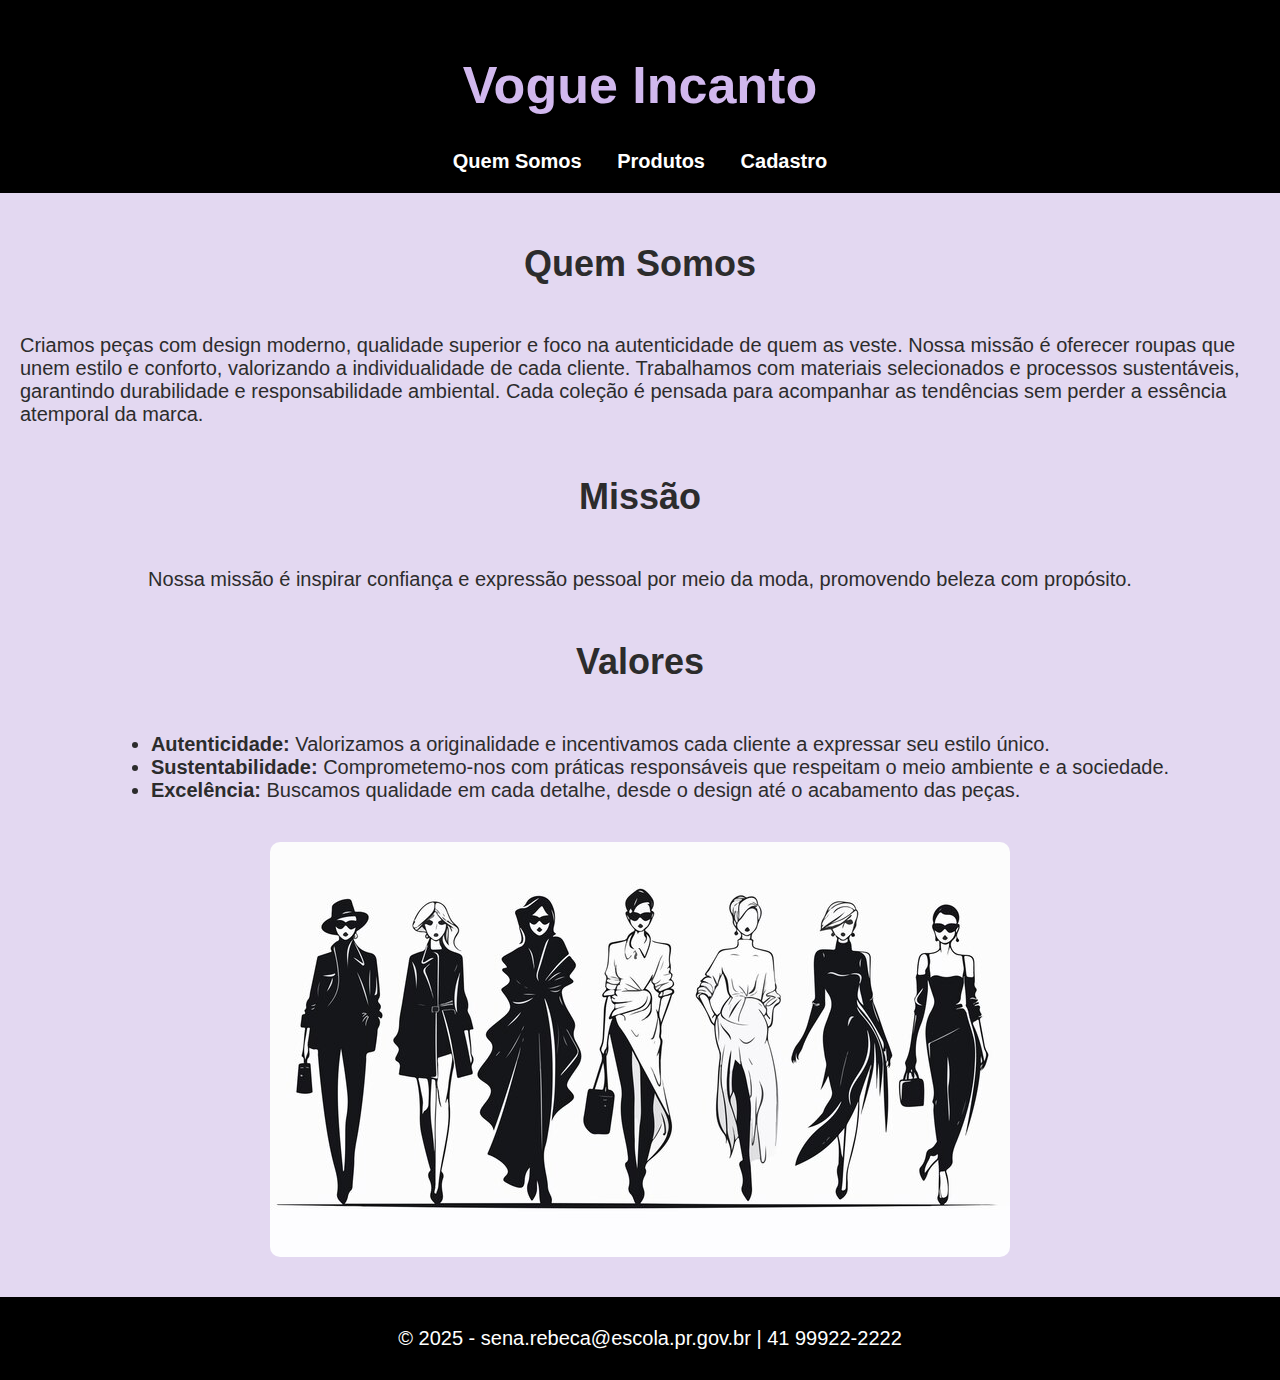
<file: index.html>
<!DOCTYPE html>
<html lang="pt-BR">
<head>
  <meta charset="UTF-8">
  <title>Vogue Incanto</title>
  <link rel="stylesheet" href="style.css">
</head>
<body>
  <header>
    <h1>Vogue Incanto</h1>
    <nav>
      <a href="index.html">Quem Somos</a>
      <a href="produto.html">Produtos</a>
      <a href="cadastro.html">Cadastro</a>
    </nav>
  </header>

  <main>
    <h2> Quem Somos </h2>
    <p>
      Criamos peças com design moderno, qualidade superior e foco na autenticidade de quem as veste.
      Nossa missão é oferecer roupas que unem estilo e conforto, valorizando a individualidade de cada cliente.
      Trabalhamos com materiais selecionados e processos sustentáveis, garantindo durabilidade e responsabilidade ambiental.
      Cada coleção é pensada para acompanhar as tendências sem perder a essência atemporal da marca.
    </p>

    <h2> Missão </h2>
    <p>Nossa missão é inspirar confiança e expressão pessoal por meio da moda, promovendo beleza com propósito.</p>
    <h2> Valores  </h2>
    <ul>
      <li><strong>Autenticidade:</strong> Valorizamos a originalidade e incentivamos cada cliente a expressar seu estilo único.</li>
      <li><strong>Sustentabilidade:</strong> Comprometemo-nos com práticas responsáveis que respeitam o meio ambiente e a sociedade.</li>
      <li><strong>Excelência:</strong> Buscamos qualidade em cada detalhe, desde o design até o acabamento das peças.</li>
    </ul>

    <img src="coleçao2.jpg" alt="Banner Black & White" class="banner">
  </main>

  <footer>
    <p>&copy; 2025 - sena.rebeca@escola.pr.gov.br | 41 99922-2222</p>
  </footer>
</body>
</html>
</file>
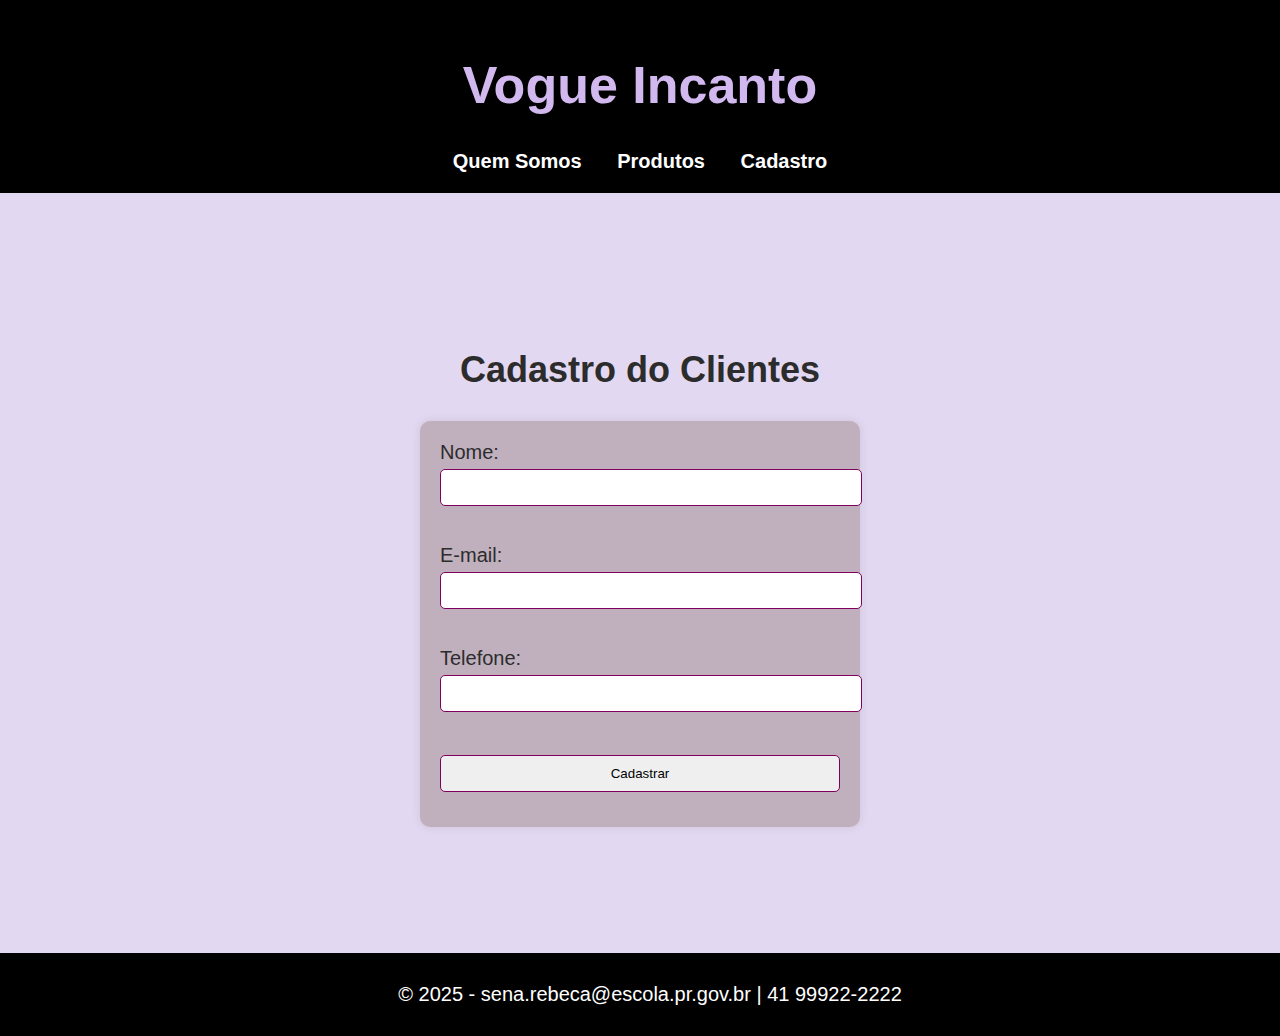
<file: cadastro.html>
<!DOCTYPE html>
<html lang="pt-BR">
<head>
  <meta charset="UTF-8">
  <title> Vogue Incanto </title>
  <link rel="stylesheet" href="style.css">
</head>
<body>
  <header>
    <h1> Vogue Incanto </h1>
    <nav>
      <a href="index.html"> Quem Somos</a>
      <a href="produto.html">Produtos</a>
      <a href="cadastro.html">Cadastro</a>
    </nav>
  </header>

  <main>
    <h2>Cadastro do Clientes</h2>
    <form>
      <label for="nome">Nome:</label><br>
      <input type="text" id="nome" name="nome" required><br><br>

      <label for="email">E-mail:</label><br>
      <input type="email" id="email" name="email" required><br><br>

      <label for="telefone">Telefone:</label><br>
      <input type="tel" id="telefone" name="telefone"><br><br>

      <input type="submit" value="Cadastrar">
    </form>
  </main>

  <footer>
    <p>&copy; 2025 - sena.rebeca@escola.pr.gov.br | 41 99922-2222</p>
  </footer>
</body>
</html>
</file>
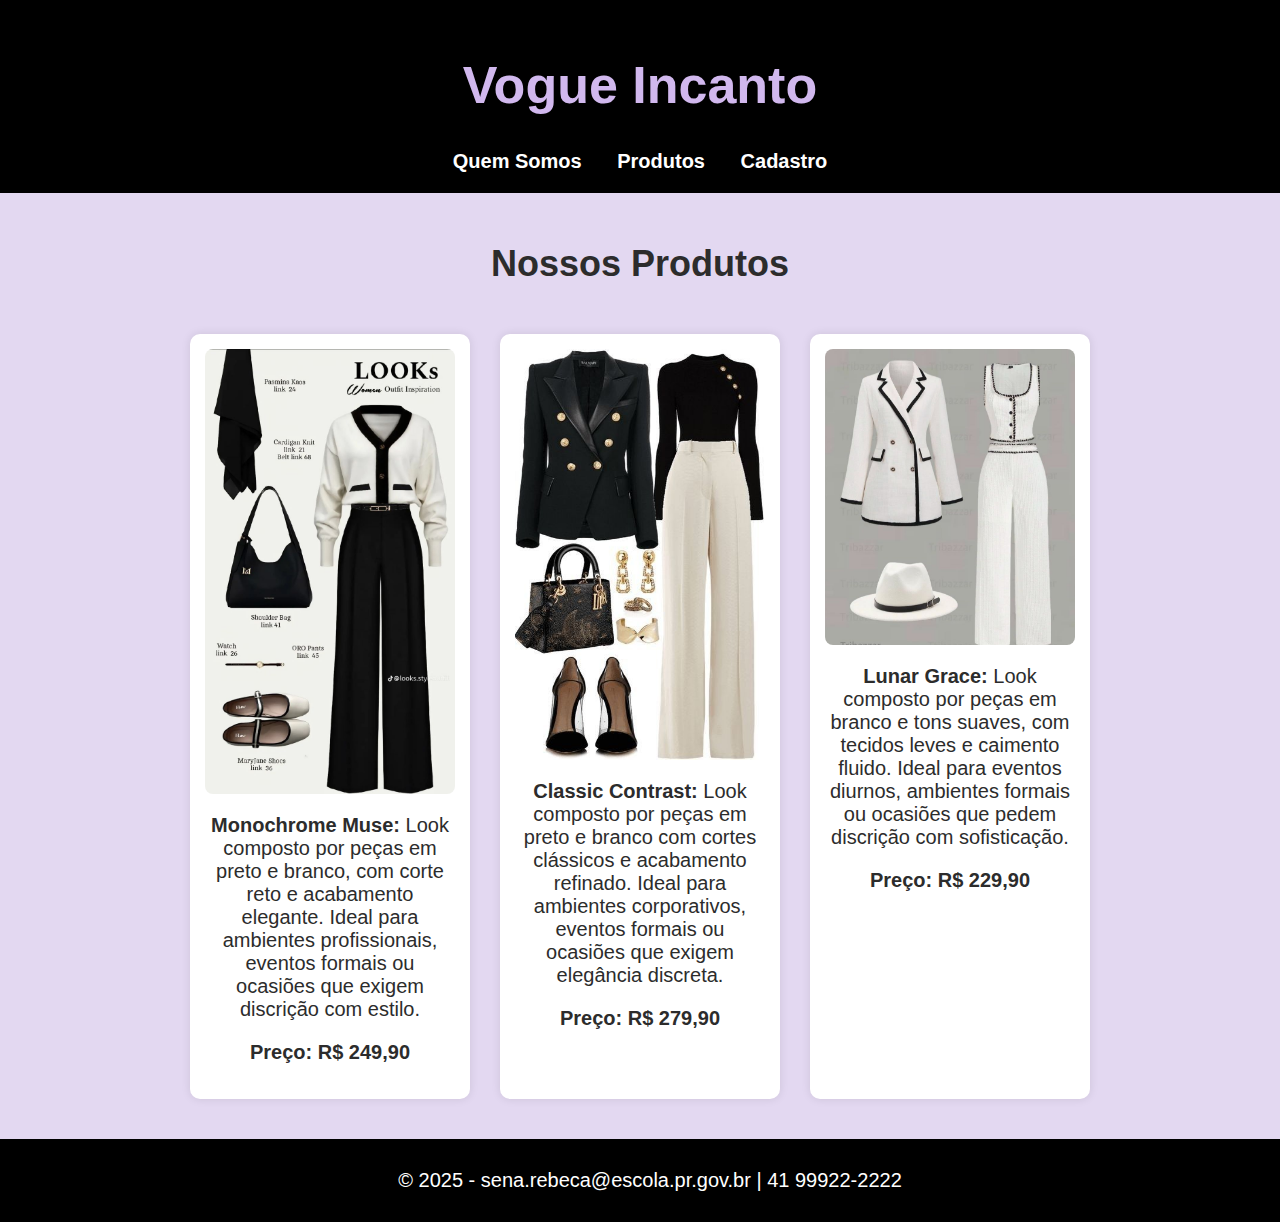
<file: produto.html>
<!DOCTYPE html>
<html lang="pt-BR">
<head>
  <meta charset="UTF-8">
  <title> Vogue Incanto </title>
  <link rel="stylesheet" href="style.css">
</head>
<body>
  <header>
    <h1> Vogue Incanto </h1>
    <nav>
      <a href="index.html"> Quem Somos</a>
      <a href="produto.html">Produtos</a>
      <a href="cadastro.html">Cadastro</a>
    </nav>
  </header>

  <main>
        <h2>Nossos Produtos</h2>
        <section class="produtos">
          <div class="produto">
            <img src="look1 (2).jpg" alt="Look 1 Black & White">
            <p><strong> Monochrome Muse:</strong> Look composto por peças em preto e branco, com corte reto e acabamento elegante. 
                Ideal para ambientes profissionais, eventos formais ou ocasiões que exigem discrição com estilo.</p>
                <p><strong>Preço:</strong> <strong>R$ 249,90</strong></p>
              </div>
      
          <div class="produto">
            <img src="look2.jpg" alt="Look 2 Black & White">
            <p><strong> Classic Contrast:</strong> Look composto por peças em preto e branco com cortes clássicos e acabamento refinado. 
                Ideal para ambientes corporativos, eventos formais ou ocasiões que exigem elegância discreta.</p>
                <p><strong>Preço:</strong> <strong>R$ 279,90</strong></p>
              </div>
      
          <div class="produto">
            <img src="look3.jpg" alt="Look 3 Black & White">
            <p><strong> Lunar Grace:</strong> Look composto por peças em branco e tons suaves, com tecidos leves e caimento fluido. 
                Ideal para eventos diurnos, ambientes formais ou ocasiões que pedem discrição com sofisticação.</p>
                <p><strong>Preço:</strong> <strong>R$ 229,90</strong></p>
            </div>
        </section>
      </main>
      
  <footer>
    <p>&copy; 2025 - sena.rebeca@escola.pr.gov.br | 41 99922-2222</p>
  </footer>
</body>
</html>
</file>
<file: style.css>
body {
    font-family: Arial, sans-serif;
    background-color: #ffffff;
    margin: 0;
    padding: 0;
    color: #222222;
  }
  
  header {
    background-color: #000000;
    color: rgb(209, 184, 238);
    padding: 20px;
    text-align: center;
  }
  
  nav a {
    margin: 0 15px;
    color: rgb(255, 255, 255);
    text-decoration: none;
    font-weight: bold;
  }
  
  nav a:hover {
    text-decoration: underline;
  }
  
  main {
    padding: 20px;
  }
  
  footer {
    background-color: #000000;
    color: white;
    text-align: center;
    padding: 10px;
    position: relative;
    bottom: 0;
    width: 100%;
  }
  
  .imagem-banner {
    width: 100%;
    max-height: 400px;
    object-fit: cover;
    border-radius: 10px;
    margin-bottom: 20px;
  }
 
  
 /* Reset básico */
body {
    margin: 0;
    padding: 0;
    font-family: Arial, sans-serif;
    background-color: #5a5959;
  }
  
  /* Centralizar o conteúdo principal */
  main {
    display: flex;
    flex-direction: column;
    align-items: center;
    justify-content: center;
    min-height: 80vh;
    padding: 20px;
  }
  
  /* Estilizar o formulário */
  form {
    background-color: #c0b0be;
    padding: 20px;
    border-radius: 10px;
    box-shadow: 0 0 10px rgba(0,0,0,0.1);
    width: 100%;
    max-width: 400px;
  }
  
  /* Estilizar inputs */
  input[type="text"],
  input[type="email"],
  input[type="tel"],
  input[type="submit"] {
    width: 100%;
    padding: 10px;
    margin-top: 5px;
    margin-bottom: 15px;
    border: 1px solid #800060;
    border-radius: 5px;
  }
  
  /* Footer fixo e centralizado */
  footer {
    background-color: #000000;
    color: white;
    text-align: center;
    padding: 10px;
    width: 100%;
  }
  

  .produtos {
  display: flex;
  flex-wrap: wrap;
  justify-content: center;
  gap: 30px;
  padding: 20px;
}

.produto {
  text-align: center;
  max-width: 250px;
  background-color: #ffffff;
  padding: 15px;
  border-radius: 10px;
  box-shadow: 0 0 10px rgba(0,0,0,0.1);
}

.produto img {
  display: block;
  margin: 0 auto 10px;
  width: 100%;
  height: auto;
  border-radius: 8px;
}

.banner {
    display: block;
    margin: 20px auto;
    max-width: 800%;
    height: auto;
    border-radius: 10px;
  }

  h1 {
  font-size: 52px;
}

h2 {
  font-size: 36px;
}

p, li {
  font-size: 20px;
}

nav a {
  font-size: 20px;
}

footer {
  font-size: 18px;
}

body {
  background-color: #e3d8f1; /* Roxinho claro */
  font-family: 'Segoe UI', sans-serif;
  margin: 0;
  padding: 0;
  color: #2c2c2c; /* Cor do texto */
  font-size: 20px;
}
</file>
